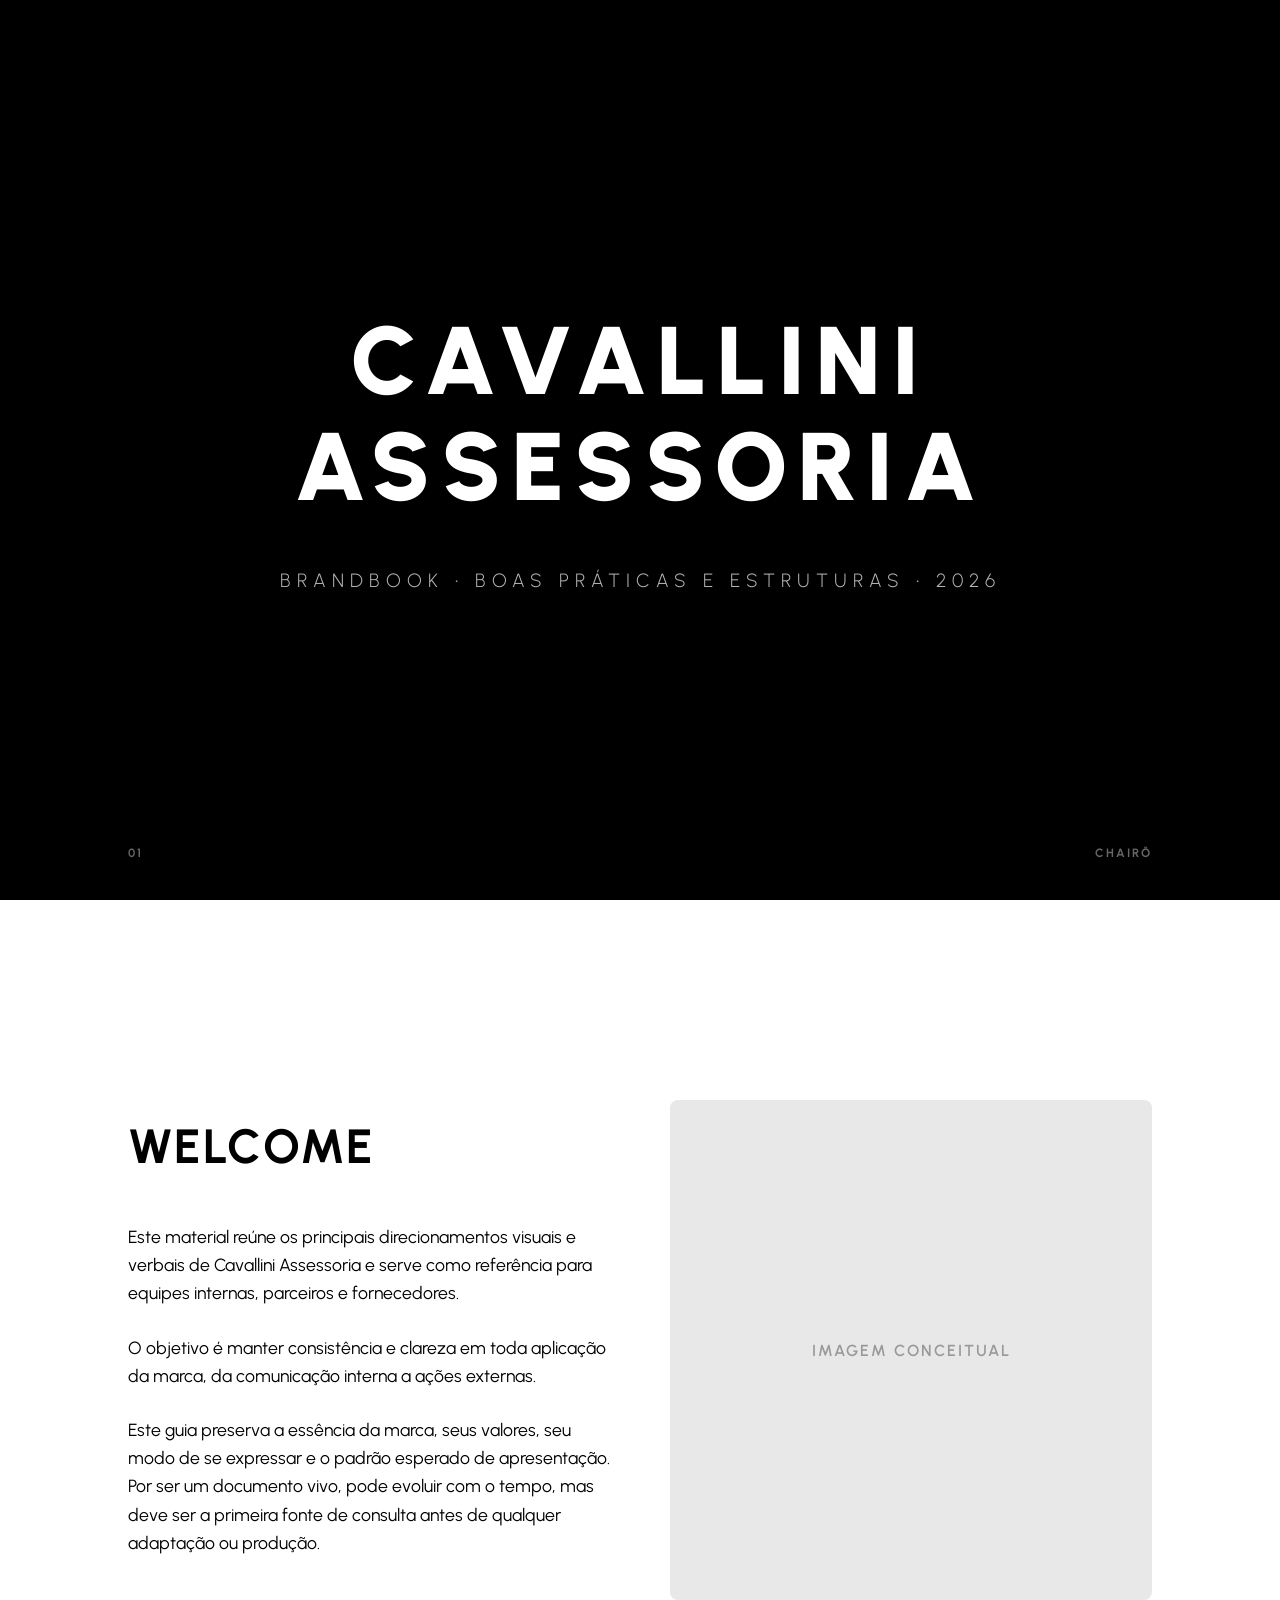
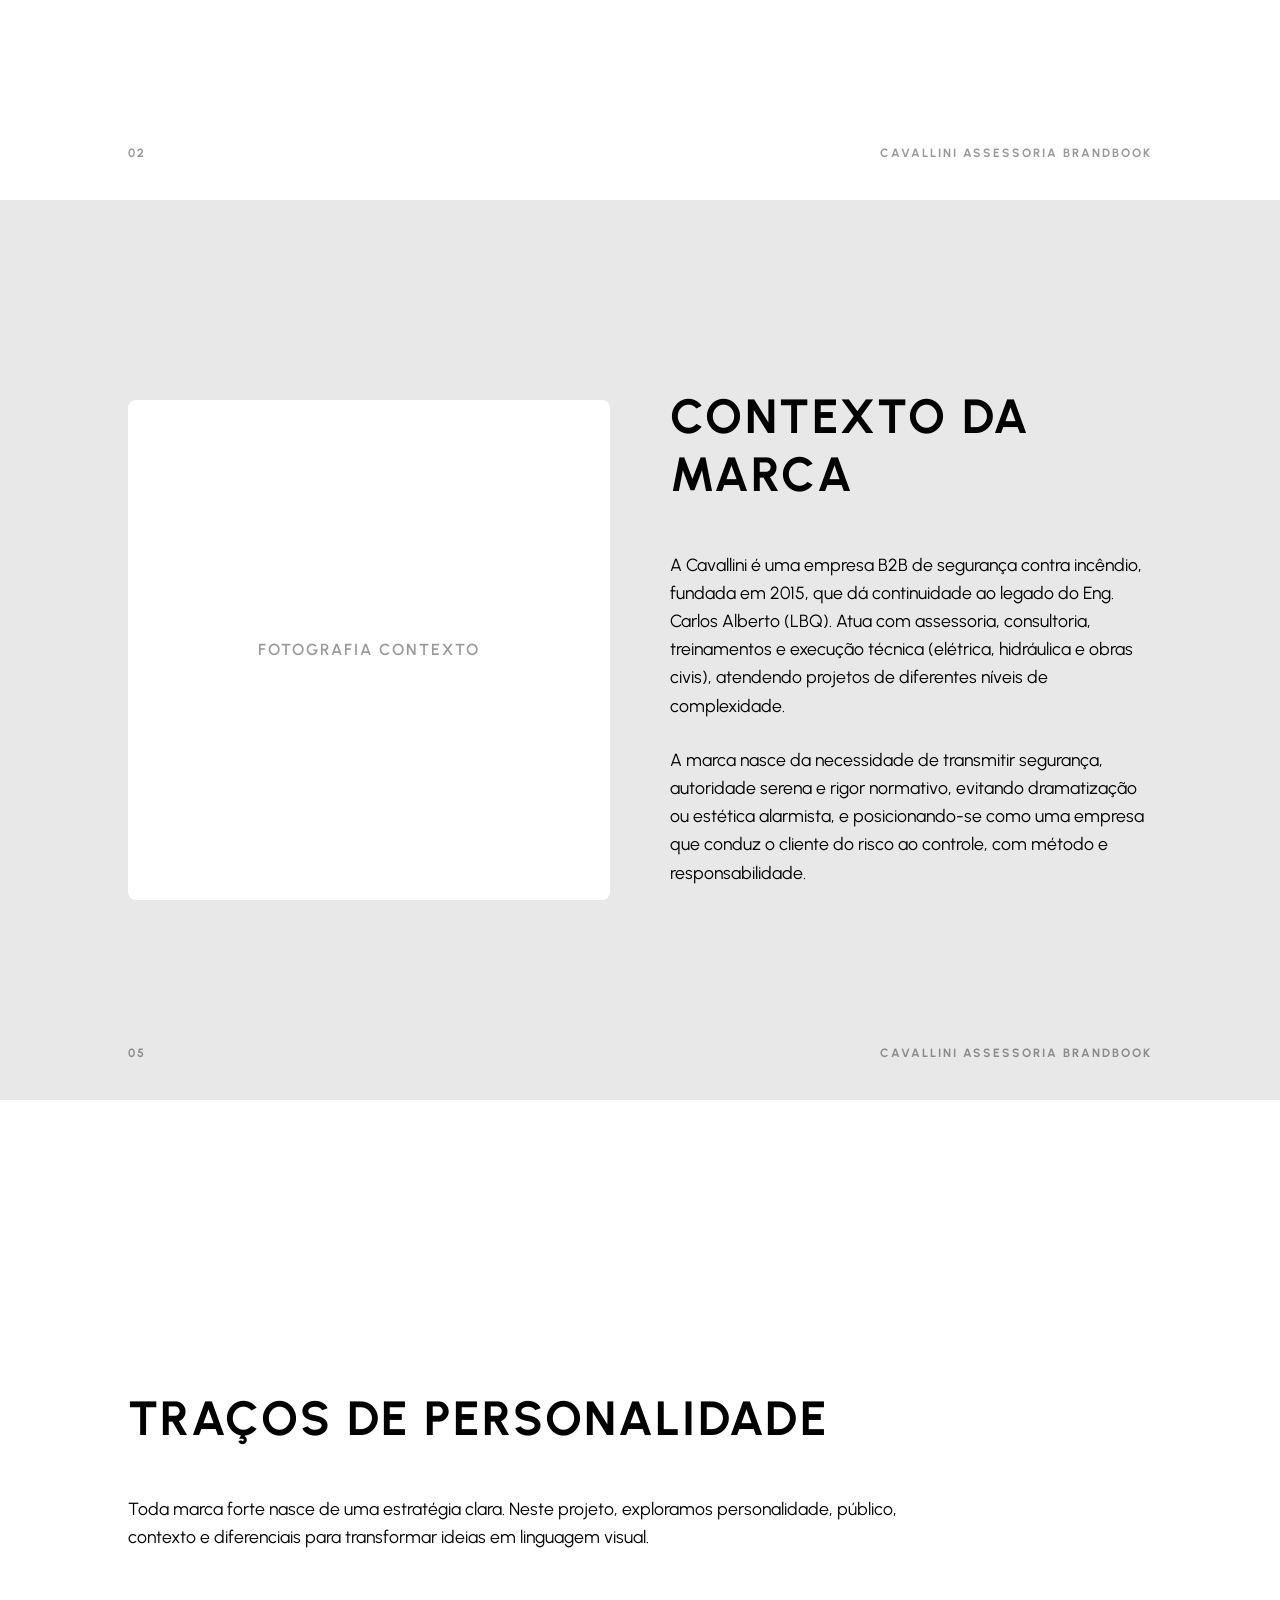
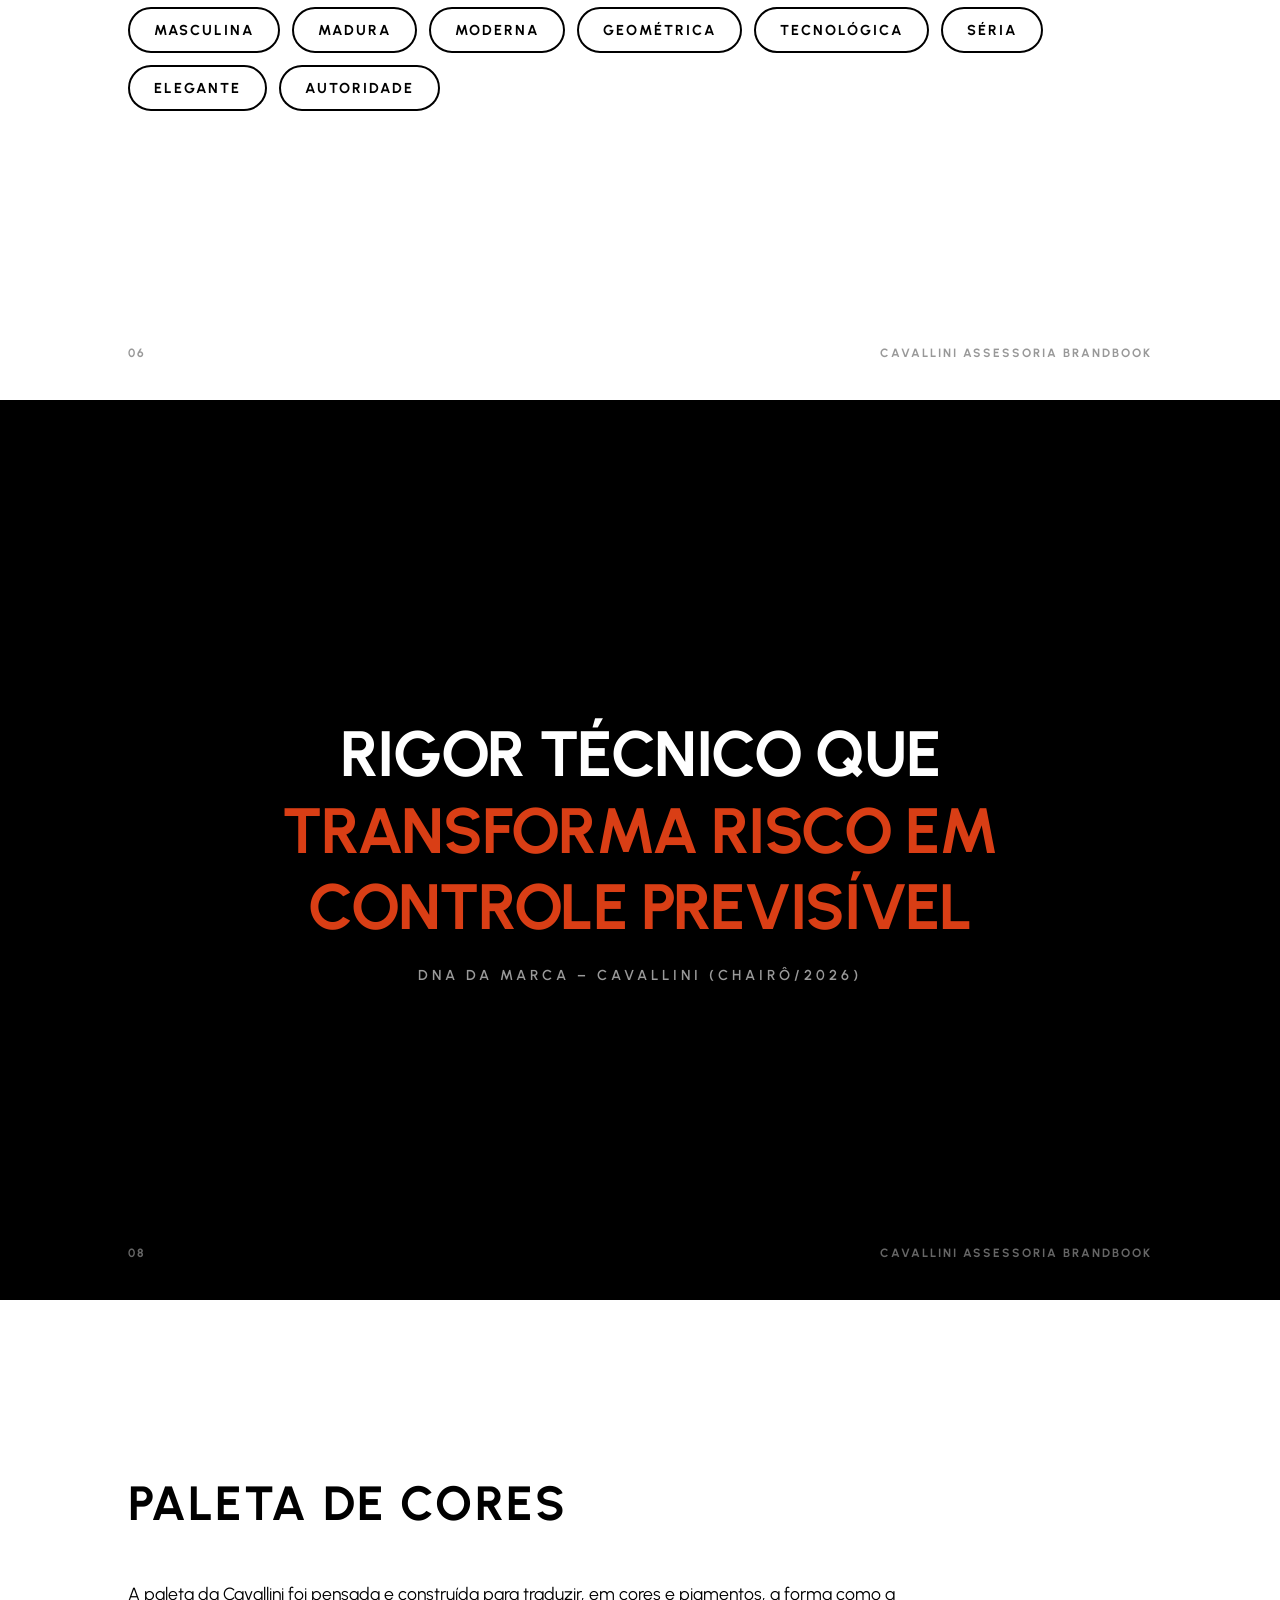
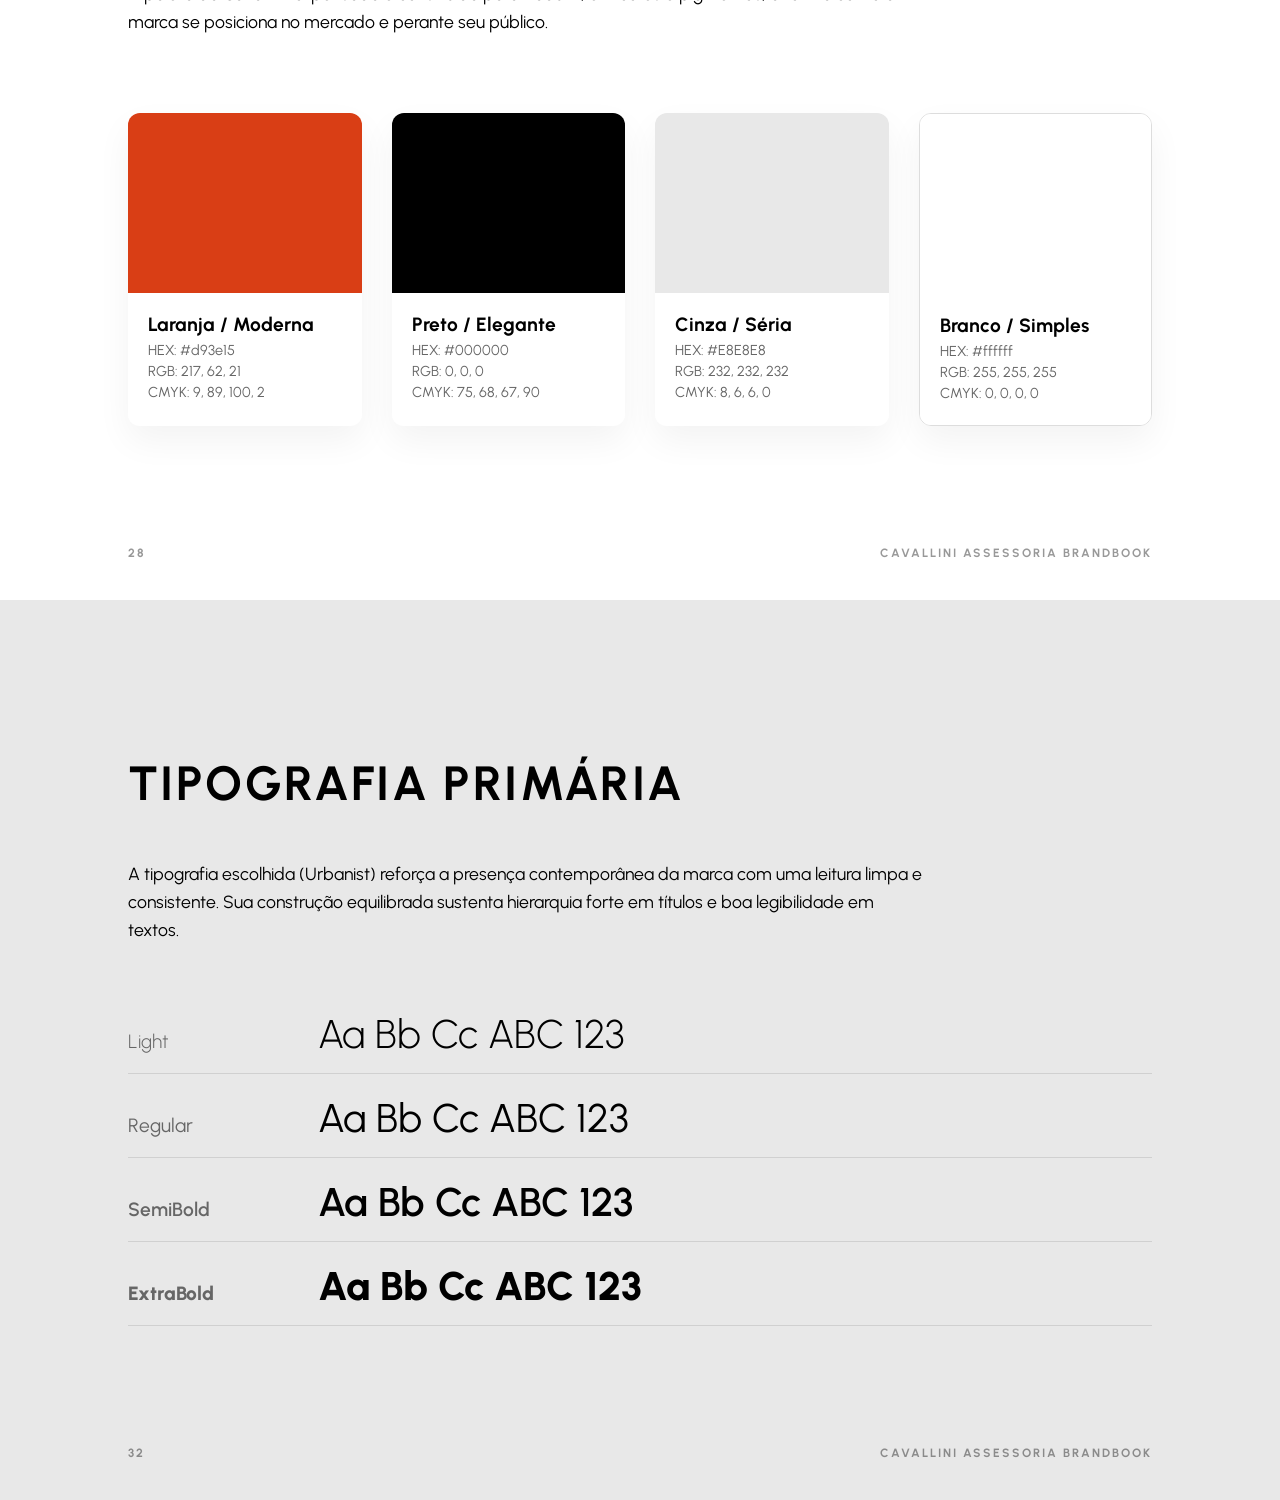
<file: designcavallini.html>
﻿<!DOCTYPE html>
<html lang="pt-BR">

<head>
    <meta charset="UTF-8">
    <meta name="viewport" content="width=device-width, initial-scale=1.0">
    <title>Cavallini Assessoria - Brandbook 2026</title>
    <!-- Importing Urbanist font -->
    <link rel="preconnect" href="https://fonts.googleapis.com">
    <link rel="preconnect" href="https://fonts.gstatic.com" crossorigin>
    <link href="https://fonts.googleapis.com/css2?family=Urbanist:wght@200;300;400;500;600;700;800;900&display=swap"
        rel="stylesheet">

    <style>
        :root {
            --orange: #d93e15;
            --black: #000000;
            --gray: #E8E8E8;
            --white: #ffffff;
            --font-primary: 'Urbanist', sans-serif;
            --font-secondary: 'Arial', sans-serif;
            /* Fallback for NewBlack TypeFace */
        }

        * {
            margin: 0;
            padding: 0;
            box-sizing: border-box;
            -webkit-font-smoothing: antialiased;
            -moz-osx-font-smoothing: grayscale;
        }

        body {
            font-family: var(--font-primary);
            background: #f0f0f0;
            color: var(--black);
            overflow-x: hidden;
        }

        /* Container that acts like a presentation deck */
        .brandbook {
            width: 100%;
            display: flex;
            flex-direction: column;
            align-items: center;
        }

        /* Each page represents a slide in the brandbook */
        .page {
            width: 100vw;
            min-height: 100vh;
            display: flex;
            align-items: center;
            justify-content: center;
            padding: 80px 10%;
            position: relative;
            overflow: hidden;
        }

        /* Sub-container for max width control */
        .container {
            max-width: 1200px;
            width: 100%;
            display: flex;
            flex-direction: column;
            justify-content: center;
            opacity: 0;
            transform: translateY(30px);
            transition: all 1s ease-out;
        }

        /* Animation class added via JS */
        .visible {
            opacity: 1;
            transform: translateY(0);
        }

        /* Themes */
        .dark {
            background-color: var(--black);
            color: var(--white);
        }

        .light {
            background-color: var(--white);
            color: var(--black);
        }

        .gray-bg {
            background-color: var(--gray);
            color: var(--black);
        }

        /* Footer marks on slides */
        .slide-footer {
            position: absolute;
            bottom: 40px;
            left: 10%;
            right: 10%;
            display: flex;
            justify-content: space-between;
            font-size: 12px;
            font-weight: 700;
            letter-spacing: 2px;
            opacity: 0.4;
            text-transform: uppercase;
        }

        /* Typography */
        h1 {
            font-size: clamp(3rem, 8vw, 6rem);
            font-weight: 800;
            letter-spacing: 0.1em;
            line-height: 1.1;
            margin-bottom: 0.2em;
        }

        h2 {
            font-size: clamp(1.5rem, 4vw, 3rem);
            font-weight: 700;
            letter-spacing: 0.05em;
            margin-bottom: 1em;
            text-transform: uppercase;
        }

        h3 {
            font-size: 1.5rem;
            font-weight: 800;
            margin-bottom: 0.5em;
            color: var(--orange);
            text-transform: uppercase;
        }

        p.text {
            font-size: 1.1rem;
            line-height: 1.6;
            font-weight: 400;
            max-width: 800px;
            margin-bottom: 1.5em;
        }

        /* Grids */
        .grid-2 {
            display: grid;
            grid-template-columns: 1fr 1fr;
            gap: 60px;
            align-items: center;
        }

        @media (max-width: 900px) {
            .grid-2 {
                grid-template-columns: 1fr;
            }
        }

        /* Personality Tags */
        .tags {
            display: flex;
            flex-wrap: wrap;
            gap: 12px;
            margin-top: 30px;
        }

        .tag {
            padding: 12px 24px;
            border: 2px solid var(--black);
            border-radius: 50px;
            font-size: 0.9rem;
            font-weight: 700;
            text-transform: uppercase;
            letter-spacing: 2px;
            transition: all 0.3s ease;
        }

        .dark .tag {
            border-color: var(--white);
        }

        .tag:hover {
            background-color: var(--orange);
            border-color: var(--orange);
            color: var(--white);
            transform: translateY(-3px);
            box-shadow: 0 10px 20px rgba(217, 62, 21, 0.3);
        }

        /* Color Palette */
        .color-palette {
            display: grid;
            grid-template-columns: repeat(auto-fit, minmax(200px, 1fr));
            gap: 30px;
            margin-top: 50px;
        }

        .color-swatch {
            border-radius: 12px;
            overflow: hidden;
            box-shadow: 0 15px 35px rgba(0, 0, 0, 0.05);
            transition: transform 0.4s ease;
        }

        .color-swatch:hover {
            transform: translateY(-10px);
        }

        .color-block {
            height: 180px;
            width: 100%;
        }

        .color-info {
            padding: 20px;
            background: var(--white);
            color: var(--black);
        }

        .color-info strong {
            display: block;
            font-size: 1.2rem;
            margin-bottom: 5px;
        }

        .color-info span {
            display: block;
            font-size: 0.9rem;
            color: #666;
            margin-bottom: 3px;
            font-variant-numeric: tabular-nums;
        }

        /* Typography Showcase */
        .type-showcase {
            margin-top: 40px;
        }

        .type-row {
            display: flex;
            align-items: baseline;
            gap: 40px;
            margin-bottom: 20px;
            border-bottom: 1px solid rgba(0, 0, 0, 0.1);
            padding-bottom: 15px;
        }

        .type-weight {
            width: 150px;
            font-size: 1.2rem;
            color: #666;
        }

        .type-sample {
            font-size: 2.5rem;
        }

        /* Emphasized Text */
        .accent-text {
            color: var(--orange);
        }

        .huge-text {
            font-size: clamp(2rem, 5vw, 4.5rem);
            line-height: 1.2;
            letter-spacing: -0.02em;
        }

        .huge-text span {
            display: block;
        }

        /* Image Placeholders */
        .img-placeholder {
            width: 100%;
            height: 500px;
            background: var(--gray);
            border-radius: 8px;
            display: flex;
            align-items: center;
            justify-content: center;
            color: #999;
            font-weight: 600;
            letter-spacing: 2px;
            text-transform: uppercase;
        }

        /* Special Hero BG Animation */
        .hero-bg {
            position: absolute;
            top: 0;
            left: 0;
            right: 0;
            bottom: 0;
            background: radial-gradient(circle at center, #222 0%, #000 100%);
            z-index: -1;
            overflow: hidden;
        }

        .hero-glow {
            position: absolute;
            width: 600px;
            height: 600px;
            background: radial-gradient(circle, rgba(217, 62, 21, 0.15) 0%, rgba(0, 0, 0, 0) 70%);
            top: 50%;
            left: 50%;
            transform: translate(-50%, -50%);
            animation: pulse 8s infinite alternate ease-in-out;
        }

        @keyframes pulse {
            0% {
                transform: translate(-50%, -50%) scale(1);
                opacity: 0.5;
            }

            100% {
                transform: translate(-50%, -50%) scale(1.5);
                opacity: 1;
            }
        }
    </style>
</head>

<body>

    <div class="brandbook">

        <!-- 01 CAPA -->
        <section class="page dark">
            <div class="hero-bg">
                <div class="hero-glow"></div>
            </div>
            <div class="container" style="text-align: center;">
                <h1 style="color: var(--white); font-weight: 900;">CAVALLINI<br>ASSESSORIA</h1>
                <p
                    style="font-size: 1.2rem; letter-spacing: 6px; text-transform: uppercase; margin-top: 30px; opacity: 0.7; font-weight: 300;">
                    Brandbook • Boas práticas e estruturas • 2026</p>
            </div>
            <div class="slide-footer">
                <span>01</span>
                <span>Chairô</span>
            </div>
        </section>

        <!-- 02 WELCOME -->
        <section class="page light">
            <div class="container grid-2">
                <div>
                    <h2>Welcome</h2>
                    <p class="text">Este material reúne os principais direcionamentos visuais e verbais de Cavallini
                        Assessoria e serve como referência para equipes internas, parceiros e fornecedores.</p>
                    <p class="text">O objetivo é manter consistência e clareza em toda aplicação da marca, da
                        comunicação interna a ações externas.</p>
                    <p class="text">Este guia preserva a essência da marca, seus valores, seu modo de se expressar e o
                        padrão esperado de apresentação. Por ser um documento vivo, pode evoluir com o tempo, mas deve
                        ser a primeira fonte de consulta antes de qualquer adaptação ou produção.</p>
                </div>
                <div>
                    <div class="img-placeholder">Imagem Conceitual</div>
                </div>
            </div>
            <div class="slide-footer">
                <span>02</span>
                <span>CAVALLINI ASSESSORIA BRANDBOOK</span>
            </div>
        </section>

        <!-- 05 CONTEXTO DA MARCA -->
        <section class="page gray-bg">
            <div class="container grid-2">
                <div>
                    <div class="img-placeholder" style="background:var(--white)">Fotografia Contexto</div>
                </div>
                <div>
                    <h2>Contexto da Marca</h2>
                    <p class="text">A Cavallini é uma empresa B2B de segurança contra incêndio, fundada em 2015, que dá
                        continuidade ao legado do Eng. Carlos Alberto (LBQ). Atua com assessoria, consultoria,
                        treinamentos e execução técnica (elétrica, hidráulica e obras civis), atendendo projetos de
                        diferentes níveis de complexidade.</p>
                    <p class="text">A marca nasce da necessidade de transmitir segurança, autoridade serena e rigor
                        normativo, evitando dramatização ou estética alarmista, e posicionando-se como uma empresa que
                        conduz o cliente do risco ao controle, com método e responsabilidade.</p>
                </div>
            </div>
            <div class="slide-footer">
                <span>05</span>
                <span>CAVALLINI ASSESSORIA BRANDBOOK</span>
            </div>
        </section>

        <!-- 06 TRAÇOS DE PERSONALIDADE -->
        <section class="page light">
            <div class="container">
                <h2>Traços de Personalidade</h2>
                <p class="text">Toda marca forte nasce de uma estratégia clara. Neste projeto, exploramos personalidade,
                    público, contexto e diferenciais para transformar ideias em linguagem visual.</p>

                <div class="tags">
                    <span class="tag">Masculina</span>
                    <span class="tag">Madura</span>
                    <span class="tag">Moderna</span>
                    <span class="tag">Geométrica</span>
                    <span class="tag">Tecnológica</span>
                    <span class="tag">Séria</span>
                    <span class="tag">Elegante</span>
                    <span class="tag">Autoridade</span>
                </div>
            </div>
            <div class="slide-footer">
                <span>06</span>
                <span>CAVALLINI ASSESSORIA BRANDBOOK</span>
            </div>
        </section>

        <!-- 08 DNA DA MARCA -->
        <section class="page dark" style="text-align: center;">
            <div class="container">
                <h2 class="huge-text" style="margin-bottom: 20px;">
                    Rigor técnico que<br>
                    <span class="accent-text">transforma risco em<br>controle previsível</span>
                </h2>
                <p
                    style="text-transform: uppercase; letter-spacing: 4px; opacity: 0.6; font-size: 0.9rem; font-weight: 600;">
                    DNA da Marca – Cavallini (Chairô/2026)</p>
            </div>
            <div class="slide-footer">
                <span>08</span>
                <span>CAVALLINI ASSESSORIA BRANDBOOK</span>
            </div>
        </section>

        <!-- 28 PALETA DE CORES -->
        <section class="page light">
            <div class="container">
                <h2>Paleta de Cores</h2>
                <p class="text">A paleta da Cavallini foi pensada e construída para traduzir, em cores e pigmentos, a
                    forma como a marca se posiciona no mercado e perante seu público.</p>

                <div class="color-palette">
                    <!-- ORANGE -->
                    <div class="color-swatch">
                        <div class="color-block" style="background-color: var(--orange);"></div>
                        <div class="color-info">
                            <strong>Laranja / Moderna</strong>
                            <span>HEX: #d93e15</span>
                            <span>RGB: 217, 62, 21</span>
                            <span>CMYK: 9, 89, 100, 2</span>
                        </div>
                    </div>
                    <!-- BLACK -->
                    <div class="color-swatch">
                        <div class="color-block" style="background-color: var(--black);"></div>
                        <div class="color-info">
                            <strong>Preto / Elegante</strong>
                            <span>HEX: #000000</span>
                            <span>RGB: 0, 0, 0</span>
                            <span>CMYK: 75, 68, 67, 90</span>
                        </div>
                    </div>
                    <!-- GRAY -->
                    <div class="color-swatch">
                        <div class="color-block" style="background-color: var(--gray);"></div>
                        <div class="color-info">
                            <strong>Cinza / Séria</strong>
                            <span>HEX: #E8E8E8</span>
                            <span>RGB: 232, 232, 232</span>
                            <span>CMYK: 8, 6, 6, 0</span>
                        </div>
                    </div>
                    <!-- WHITE -->
                    <div class="color-swatch" style="border: 1px solid #ddd;">
                        <div class="color-block" style="background-color: var(--white);"></div>
                        <div class="color-info">
                            <strong>Branco / Simples</strong>
                            <span>HEX: #ffffff</span>
                            <span>RGB: 255, 255, 255</span>
                            <span>CMYK: 0, 0, 0, 0</span>
                        </div>
                    </div>
                </div>
            </div>
            <div class="slide-footer">
                <span>28</span>
                <span>CAVALLINI ASSESSORIA BRANDBOOK</span>
            </div>
        </section>

        <!-- 32 TIPOGRAFIA -->
        <section class="page gray-bg">
            <div class="container">
                <h2>Tipografia Primária</h2>
                <p class="text">A tipografia escolhida (Urbanist) reforça a presença contemporânea da marca com uma
                    leitura limpa e consistente. Sua construção equilibrada sustenta hierarquia forte em títulos e boa
                    legibilidade em textos.</p>

                <div class="type-showcase">
                    <div class="type-row">
                        <div class="type-weight" style="font-weight: 300;">Light</div>
                        <div class="type-sample" style="font-weight: 300;">Aa Bb Cc ABC 123</div>
                    </div>
                    <div class="type-row">
                        <div class="type-weight" style="font-weight: 400;">Regular</div>
                        <div class="type-sample" style="font-weight: 400;">Aa Bb Cc ABC 123</div>
                    </div>
                    <div class="type-row">
                        <div class="type-weight" style="font-weight: 600;">SemiBold</div>
                        <div class="type-sample" style="font-weight: 600;">Aa Bb Cc ABC 123</div>
                    </div>
                    <div class="type-row">
                        <div class="type-weight" style="font-weight: 800;">ExtraBold</div>
                        <div class="type-sample" style="font-weight: 800;">Aa Bb Cc ABC 123</div>
                    </div>
                </div>
            </div>
            <div class="slide-footer">
                <span>32</span>
                <span>CAVALLINI ASSESSORIA BRANDBOOK</span>
            </div>
        </section>

    </div>

    <script>
        // Simple Intersection Observer to fade in elements on scroll
        const observer = new IntersectionObserver((entries) => {
            entries.forEach(entry => {
                if (entry.isIntersecting) {
                    entry.target.classList.add('visible');
                }
            });
        }, { threshold: 0.1 });

        document.querySelectorAll('.container').forEach((el) => {
            observer.observe(el);
        });
    </script>
</body>

</html>
</file>
